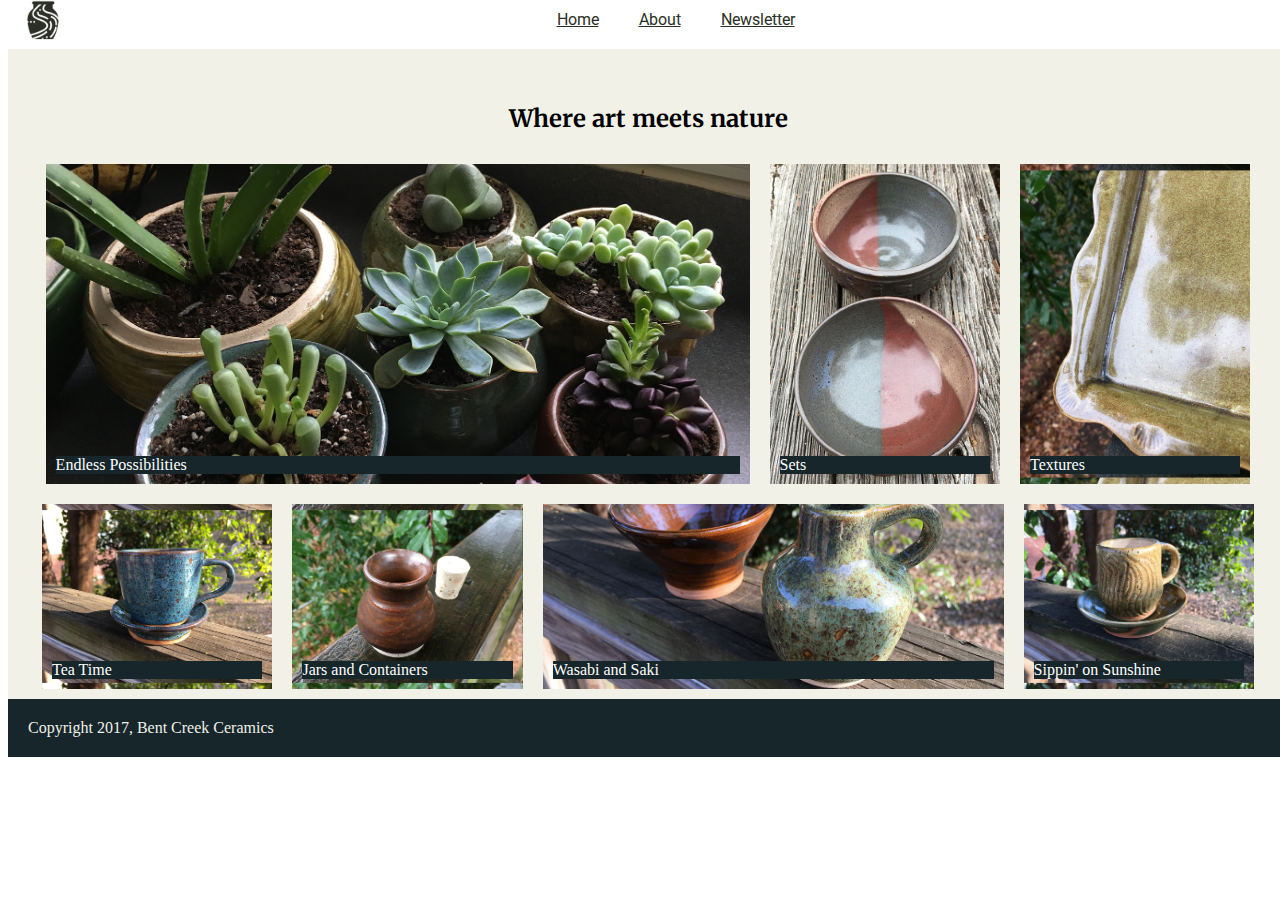
<file: index.html>
<!DOCTYPE html>
<html>
    <head>
        <title></title>
        <link href="https://fonts.googleapis.com/css?family=Merriweather:300,300i,400,400i,700|Roboto:300,300i,400,400i" rel="stylesheet">
        <link rel="stylesheet" type="text/css" href="styles.css">
    </head>
    <body>
        <div class="container">
            <nav>
                <div id="icon">
                    <img src="./images/bent-creek-logo.png">
                </div>
                <div id="nav-links">
                    <a href="./index.html">Home</a>
                    <a href="./about/index.html">About</a>
                    <a href="./newsletter/index.html">Newsletter</a>
                <div>
            </nav>
                <p>Bent Creek Ceramics</p>
                <h2>Where art meets nature</h2>
                <div class="images-wrapper">
                    <div id="one">
                        <div class="image-text">Endless Possibilities</div>
                    </div>
                    <div id="two">
                        <div class="image-text">Sets</div>
                    </div>
                    <div id="three">
                        <div class="image-text">Textures</div>
                    </div>
                    <div id="four">
                        <div class="image-text">Tea Time</div>
                    </div>
                    <div id="five">
                        <div class="image-text">Jars and Containers</div>
                    </div>
                    <div id="six">
                        <div class="image-text">Wasabi and Saki</div>
                    </div>
                    <div id="seven">
                        <div class="image-text">Sippin' on Sunshine</div>
                    </div>   
                </div>
                <footer>Copyright 2017, Bent Creek Ceramics
                </footer>
        </div>


    </body>
</html>
</file>
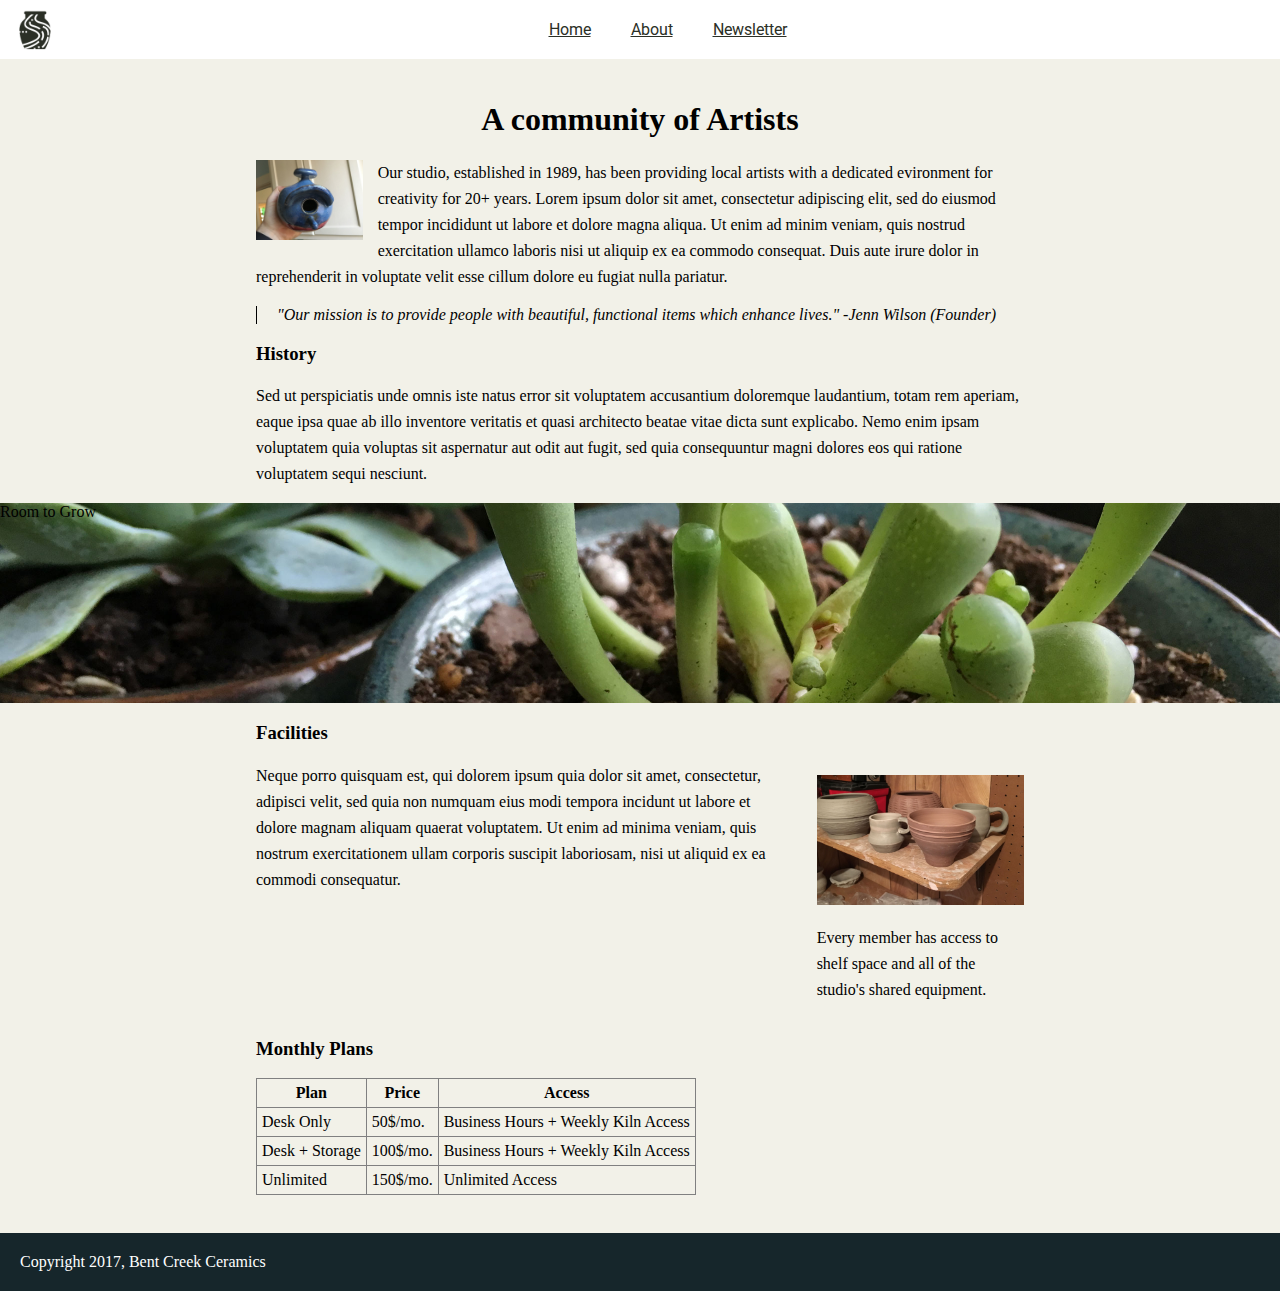
<file: about/index.html>
<!DOCTYPE html>
<html>
    <head>
        <title></title>
        <link href="https://fonts.googleapis.com/css?family=Merriweather:300,300i,400,400i,700|Roboto:300,300i,400,400i" rel="stylesheet">
        <link rel="stylesheet" type="text/css" href="styles.css">
    </head>
    <body>
        <nav>
            <div id="icon">
                <img src="../images/bent-creek-logo.png">
            </div>
            <div id="nav-links">
                <a href="../index.html">Home</a>
                <a href="./index.html">About</a>
                <a href="../newsletter/index.html">Newsletter</a>
            <div>
        </nav>
        <div class="container">
            <div class="upper-body">
                <h1>A community of Artists</h1>
                <img id="birdHouse" src="../images/birdhouse.jpg">
                <p>Our studio, established in 1989, has been providing local artists with a dedicated evironment for creativity for 20+ years. Lorem ipsum dolor sit amet, consectetur adipiscing elit, sed do eiusmod tempor incididunt ut labore et dolore magna aliqua. Ut enim ad minim veniam, quis nostrud exercitation ullamco laboris nisi ut aliquip ex ea commodo consequat. Duis aute irure dolor in reprehenderit in voluptate velit esse cillum dolore eu fugiat nulla pariatur.</i>
                <div id="quote">
                    <i>"Our mission is to provide people with beautiful, functional items which enhance lives."</i>
                    <i>-Jenn Wilson (Founder)</i>
                </div>
                <div id="history">
                    <h3>History</h3>
                    <p>Sed ut perspiciatis unde omnis iste natus error sit voluptatem accusantium doloremque laudantium, totam rem aperiam, eaque ipsa quae ab illo inventore veritatis et quasi architecto beatae vitae dicta sunt explicabo. Nemo enim ipsam voluptatem quia voluptas sit aspernatur aut odit aut fugit, sed quia consequuntur magni dolores eos qui ratione voluptatem sequi nesciunt.</p>
                </div>
            </div>
            <div id="divider-image">
                Room to Grow
            </div>
            <div class="lower-body">
                <section>
                    <div id="facilities">
                        <h3>Facilities</h3>
                        <p>Neque porro quisquam est, qui dolorem ipsum quia dolor sit amet, consectetur, adipisci velit, sed quia non numquam eius modi tempora incidunt ut labore et dolore magnam aliquam quaerat voluptatem. Ut enim ad minima veniam, quis nostrum exercitationem ullam corporis suscipit laboriosam, nisi ut aliquid ex ea commodi consequatur.</p>
                    </div>
                    <div id="aside">
                        <div id="image-wrapper">
                            <img src="../images/background-1.jpg">
                            <p>Every member has access to shelf space and all of the studio's shared equipment.</p>
                        </div>
                    </div>
                    <div id="table">
                        <table border="1">
                            <h3>Monthly Plans</h3>
                            <thead>
                                <tr>
                                    <th>Plan</th>
                                    <th>Price</th>
                                    <th>Access</th>
                                </tr>
                            </thead>
                            <tbody>
                                <tr>
                                    <td>Desk Only</td>
                                    <td>50$/mo.</td>
                                    <td>Business Hours + Weekly Kiln Access</td>
                                </tr>
                                <tr>
                                    <td>Desk + Storage</td>
                                    <td>100$/mo.</td>
                                    <td>Business Hours + Weekly Kiln Access</td>
                                </tr>
                                <tr>
                                    <td>Unlimited</td>
                                    <td>150$/mo.</td>
                                    <td>Unlimited Access</td>
                                </tr>
                            </tbody>
                        </table>
                    </div>
                </section>
            </div>
        </div> 
        <footer>
            Copyright 2017, Bent Creek Ceramics
        </footer> 
    </body>
</html>
</file>
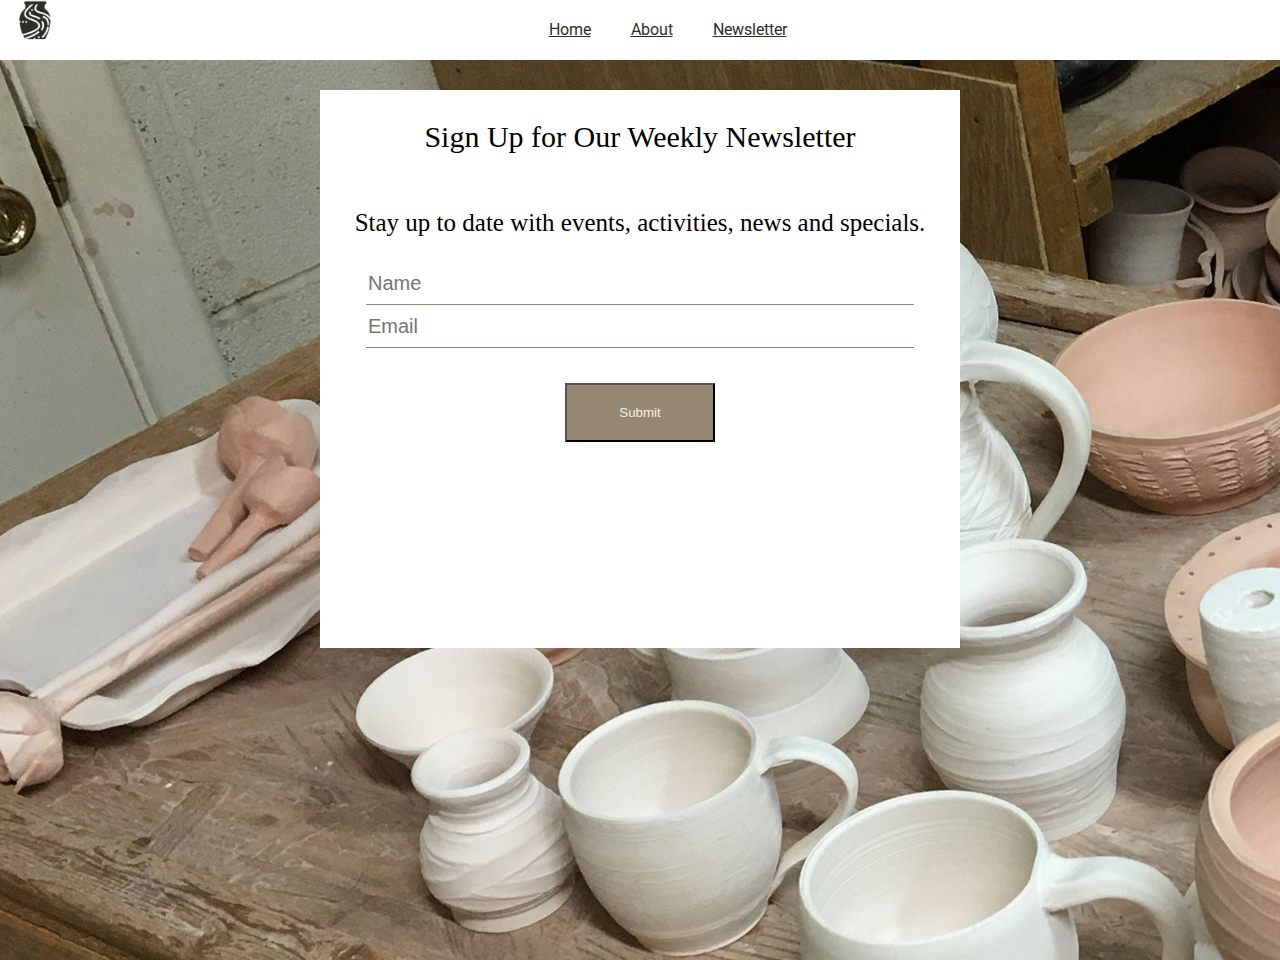
<file: newsletter/index.html>
<!DOCTYPE html>
<html>
    <head>
        <title></title>
        <link href="https://fonts.googleapis.com/css?family=Merriweather:300,300i,400,400i,700|Roboto:300,300i,400,400i" rel="stylesheet">
        <link rel="stylesheet" type="text/css" href="styles.css">
    </head>
    <body>
        <nav>
            <div id="icon">
                <img src="../images/bent-creek-logo.png">
            </div>
            <div id="nav-links">
                <a href="../index.html">Home</a>
                <a href="../about/index.html">About</a>
                <a href="./index.html">Newsletter</a>
            <div>
        </nav>
        <div class="container">
            <div class="image-wrapper">
                <div class="input-box">
                    <p id="first">Sign Up for Our Weekly Newsletter</p>
                    <p id="second">Stay up to date with events, activities, news and specials.</p>
                    <input type="text" placeholder="Name">
                    <input type="text" placeholder="Email">
                    <button type="button">Submit</button>
                </div>
            </div>
        </div>
    </body>
</html>
</file>
<file: styles.css>
#nav-links{
    display:flex;
    justify-content: center;
    background-color:white;
}
#one{
background-image:url("./images/product-1.jpg");
width: 55%;
height: 320px;
}
#two{
background-image:url("./images/product-2.jpg");
width: 18%;
height: 320px;
}
#three{
width: 18%;
height: 320px;
background-image:url("./images/product-3.jpg")
}
#four{
width: 18%;
height:185px;
background-image:url("./images/product-4.jpg")
}
#five{
width: 18%;
height:185px;
background-image:url("./images/product-5.jpg")
}
#six{
width: 36%;
height:185px;
background-image:url("./images/product-6.jpg")
}
#seven{
width: 18%;
height:185px;
background-image:url("./images/product-7.jpg")  
}
.images-wrapper{
    display:flex;
    flex-wrap: wrap;
    justify-content: center;

}
.container{
background-color:#F2F1E8;
width: 100%;

}
body{
margin-top:-60px;
padding:0;
width: 100%;
}
footer{
    background-color: #16262b;
    padding: 20px;
    color: #F2F1E8;
}
#one, #two, #three, #four, #five, #six, #seven{
background-position:  center center;
background-size: 100%;
margin: 10px;
display: flex;
flex-direction:column-reverse;

}
h2 {
    text-align: center;
    font-family:'Merriweather', serif;
}
p {
    text-align: center;
    font-family: 'Merriweather', serif;
    font-size: 50px;
}
a{
    padding: 20px;
    color:#2B2F26;
    font-family: 'Roboto', sans-serif;
}
a:hover{
    color: #CD5D67;
}
a:active{
    color:#968772;
}
.image-text{
    background-color: #16262b;
    color: white;
    margin: 10px;

}
nav {

    position: fixed;
    width: 100%;
}
#icon{
    float: left;
    width:auto;
    padding-top: 10px;
    padding-left: 15px;
    background-color: white;
    padding-bottom: 5px;

}
#icon img{
    height: 40px;
    width: auto;
}
</file>
<file: about/styles.css>
nav {

    position: fixed;
    width: 100%;
}
#icon{
    float: left;
    width:auto;
    padding-top: 10px;
    padding-left: 15px;
    background-color: white;
    padding-bottom: 5px;

}
#icon img{
    height: 40px;
    width: auto;
}
a{
    padding: 20px;
    color:#2B2F26;
    font-family: 'Roboto', sans-serif;
}
a:hover{
    color: #CD5D67;
}
a:active{
    color:#968772;
}
body{
background-color: #F2F1E8;
margin:0;
padding:0;
width: 100%;
}
#nav-links{
    display:flex;
    justify-content: center;
    background-color:white;
}
#birdHouse {
height:80px;
float:left;
padding: 0px 15px 5px 0px;
}
p {
line-height: 26px;
}
#quote {
    border-left: 1px solid black;
    padding-left: 20px;
    margin-left: 0px;
}
.upper-body {
margin:auto;
width: 60%;
padding-top:20px;

}
.lower-body {
width: 60%;
margin:auto;

}
#divider-image{
    width: 100%;
    height:200px;
    background-repeat: no-repeat;
    background-size: cover;
    background-image:url("../images/background-3.jpg");
    background-position: center center;
}
h1 {
    text-align: center;
}
.container{
    padding-top: 60px;

}
table {
    border-collapse: collapse;
}
#facilities {
    height: auto;
    width: 70%;
}
#table {
    height:auto;
    width: 70%;
    padding-bottom: 30px;
}
#aside img{
    height: auto;
    width: 100%;

}
section{
display:flex;
flex-wrap: wrap;
flex-direction: row;
height: 500px;;
justify-content: space-between;

}
#aside{
    width: 27%;
    padding-top: 8vh;
}
th,td{
padding: 5px;

}
footer {
    margin-top: 30px;
    padding: 20px;
    color: white;
    background-color: #16262b;
}
</file>
<file: newsletter/styles.css>
#nav-links{
    display:flex;
    justify-content: center;
    background-color:white;
}
a{
    padding: 20px;
    color:#2B2F26;
    font-family: 'Roboto', sans-serif;
}
a:hover{
    color: #CD5D67;
}
a:active{
    color:#968772;
}
.image-wrapper{
    background-image: url("../images/background-2.jpg");
    height: 100vh;
    width: 100%;
    display: flex;
    justify-content: center;
}
.input-box{
    display:flex;
    flex-wrap:wrap;
    flex-direction: column;
    width: 50%;
    align-items: center;
    background-color: white;
    height: 62vh;
    margin-top: 30px;
}
.container{
margin:0;
padding:0;
width: 100%;
padding-top: 60px;
}
body{
margin:0;
padding:0;
width: 100%;
}
button {
    background-color: #968772;
    color: #F2F1E8;
    padding: 20px;
    margin-top: 35px;
    width: 150px;
}
button:hover{
    background-color: #967343;
    color:#FFFFFF;
}
input {
    border: none;
    border-bottom: 1px solid #968772;
    width: 85%;
    height: 40px;
    font-size: 20px;
}
#icon{
    float: left;
    width:auto;

    padding-left: 15px;
    background-color: white;
    height: 60px;
}
#icon img{
    height: 40px;
}
nav {

    position: fixed;
    width: 100%;
    height: 60px;

}
#first{
    font-size: 30px;

}
#second{
    font-size: 25px;
}
img{
    width: auto;
}
</file>
